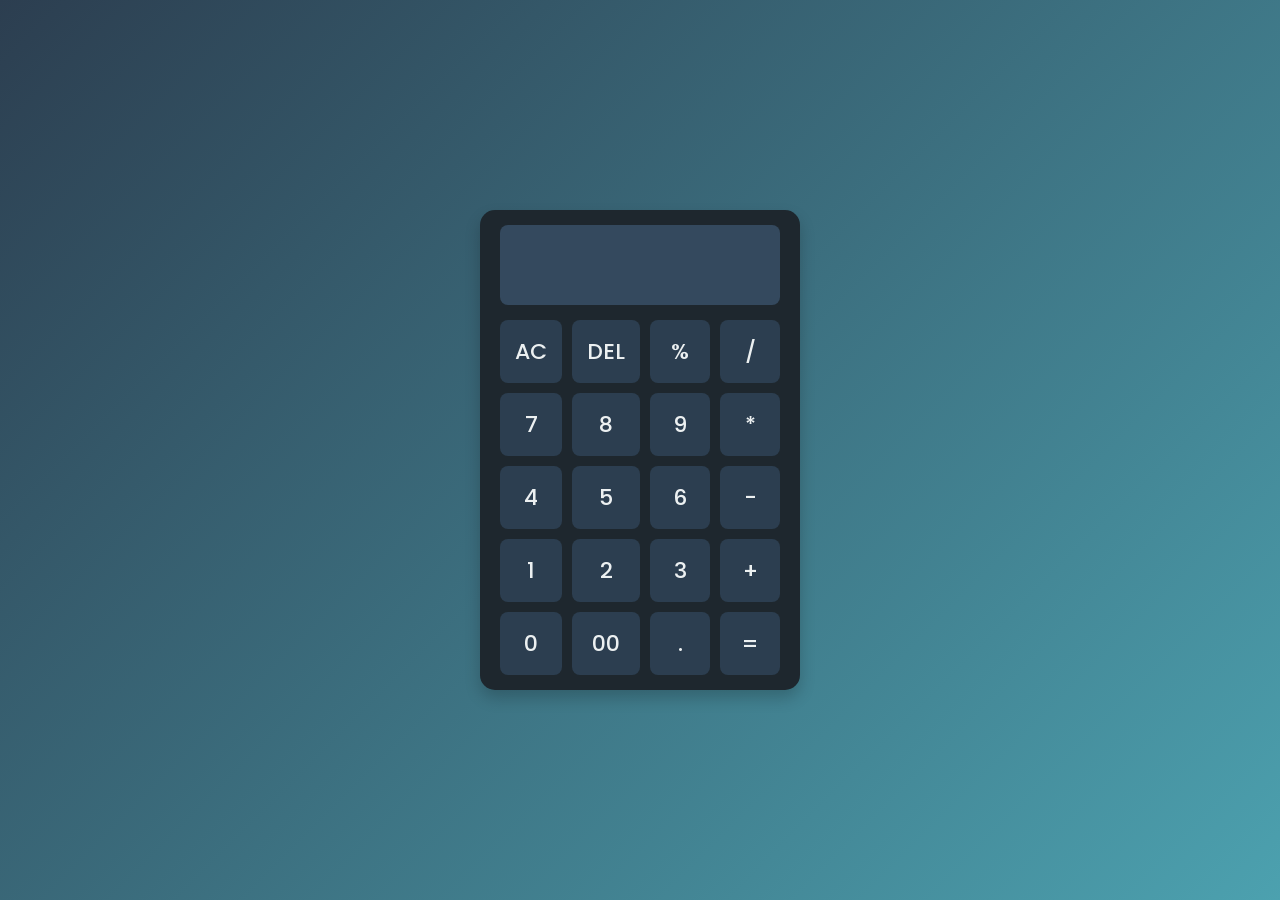
<file: Calculator/simple-calculator/index.html>
<!DOCTYPE html>

<html lang="en">
  <head>
    <meta charset="UTF-8" />
    <meta http-equiv="X-UA-Compatible" content="IE=edge" />
    <meta name="viewport" content="width=device-width, initial-scale=1.0" />
    <title>Calculator</title>
    <link rel="stylesheet" href="style.css" />
  </head>
  <body>
    <div class="container">
      <input type="text" class="display" />
      <div class="buttons">
        <button class="operator" data-value="AC">AC</button>
        <button class="operator" data-value="DEL">DEL</button>
        <button class="operator" data-value="%">%</button>
        <button class="operator" data-value="/">/</button>
        <button data-value="7">7</button>
        <button data-value="8">8</button>
        <button data-value="9">9</button>
        <button class="operator" data-value="*">*</button>
        <button data-value="4">4</button>
        <button data-value="5">5</button>
        <button data-value="6">6</button>
        <button class="operator" data-value="-">-</button>
        <button data-value="1">1</button>
        <button data-value="2">2</button>
        <button data-value="3">3</button>
        <button class="operator" data-value="+">+</button>
        <button data-value="0">0</button>
        <button data-value="00">00</button>
        <button data-value=".">.</button>
        <button class="operator" data-value="=">=</button>
      </div>
    </div>
    <script src="script.js"></script>
  </body>
</html>
</file>
<file: Calculator/simple-calculator/style.css>
/* Import Google font - Poppins */
@import url("https://fonts.googleapis.com/css2?family=Poppins:wght@300;400;500;600;700&display=swap");

* {
  margin: 0;
  padding: 0;
  box-sizing: border-box;
  font-family: "Poppins", sans-serif;
}

body {
  height: 100vh;
  display: flex;
  align-items: center;
  justify-content: center;
  background: linear-gradient(135deg, #2c3e50, #4ca1af);
}

.container {
  position: relative;
  max-width: 320px;
  width: 100%;
  border-radius: 15px;
  padding: 15px 20px;
  background: #1e272e;
  box-shadow: 0 8px 16px rgba(0, 0, 0, 0.2);
}

.display {
  height: 80px;
  width: 100%;
  outline: none;
  border: none;
  text-align: right;
  margin-bottom: 15px;
  font-size: 30px;
  color: #ecf0f1;
  background: #34495e;
  border-radius: 8px;
  padding-right: 10px;
  pointer-events: none;
}

.buttons {
  display: grid;
  grid-gap: 10px;
  grid-template-columns: repeat(4, 1fr);
}

.buttons button {
  padding: 15px;
  border-radius: 8px;
  border: none;
  font-size: 22px;
  font-weight: 500;
  cursor: pointer;
  background: #2c3e50;
  color: #ecf0f1;
  transition: all 0.2s ease-in-out;
}

.buttons button:hover {
  background: #3a506b;
}

.buttons button:active {
  transform: scale(0.96);
}

.operator {
  background: #f39c12;
  color: #fff;
}

.operator:hover {
  background: #e67e22;
}

.clear {
  background: #e74c3c;
  color: #fff;
}

.clear:hover {
  background: #c0392b;
}

.equal {
  background: #27ae60;
  color: #fff;
}

.equal:hover {
  background: #2ecc71;
}
</file>
